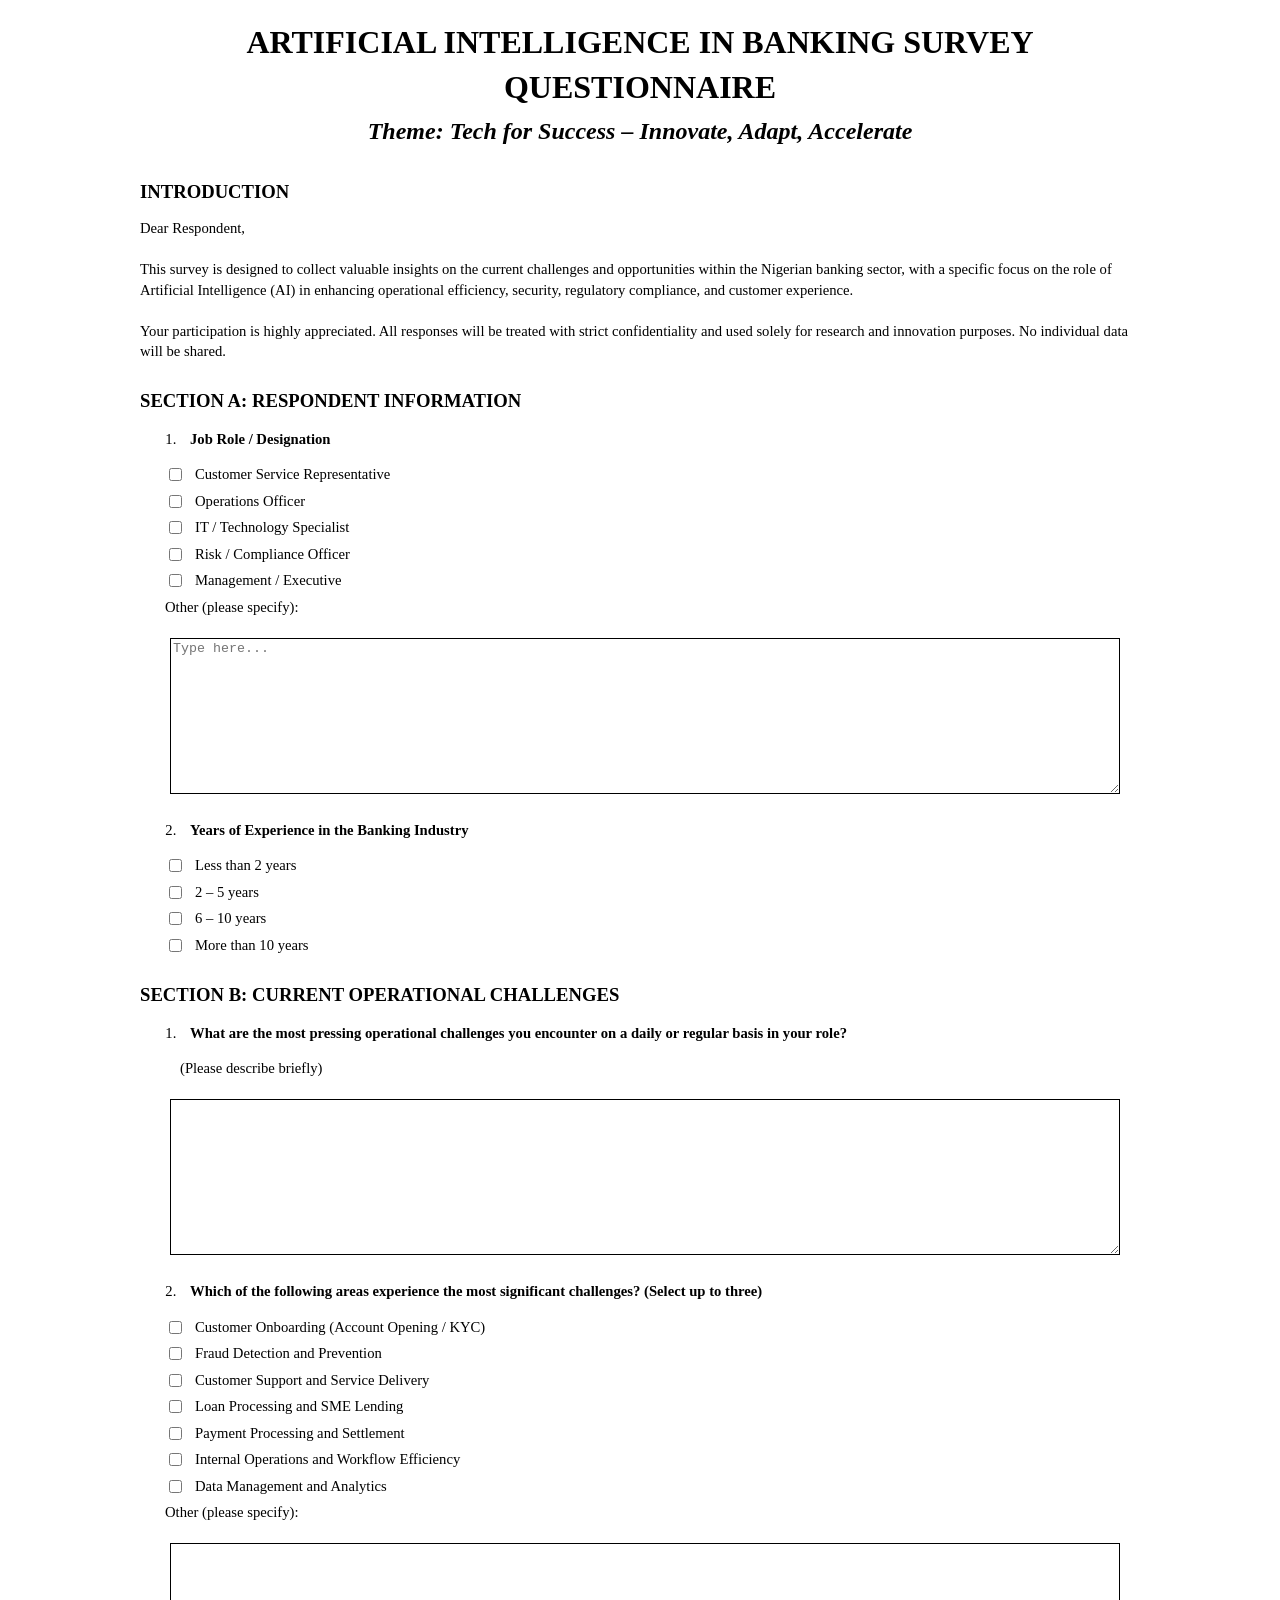
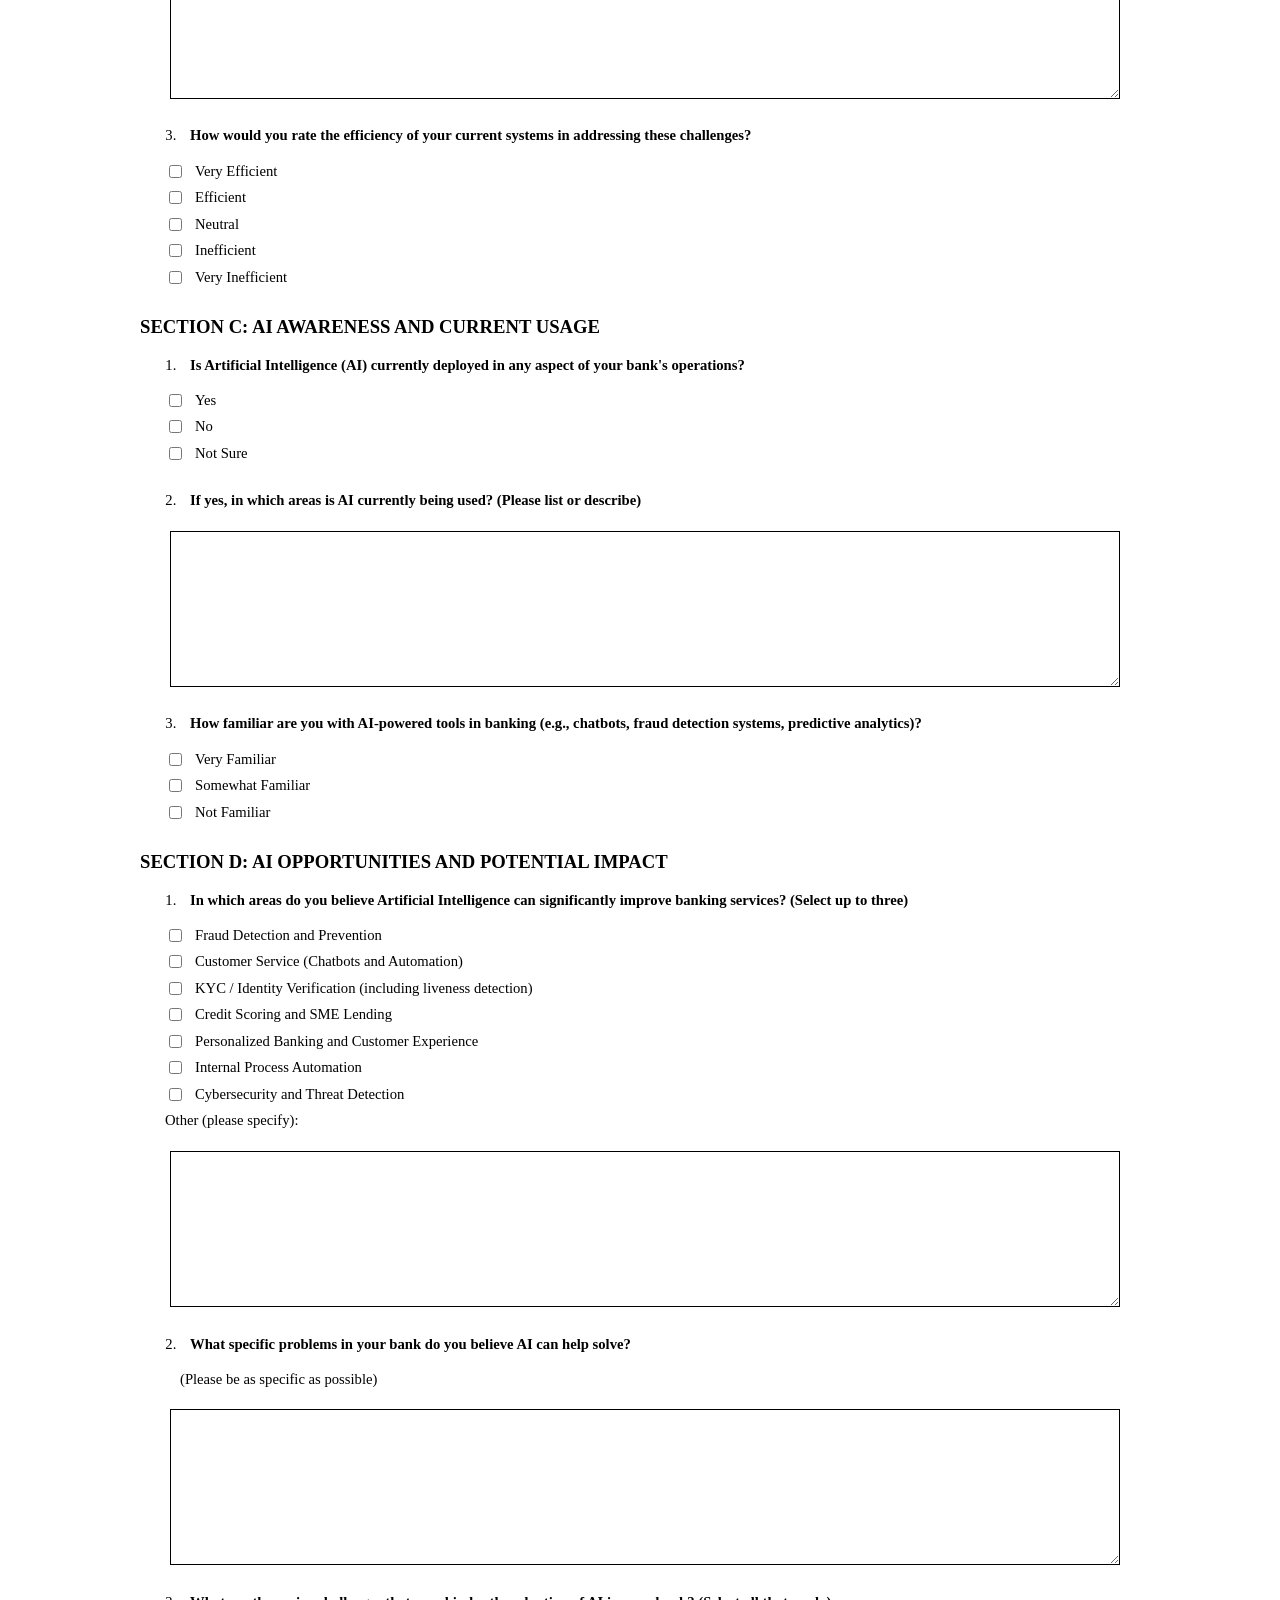
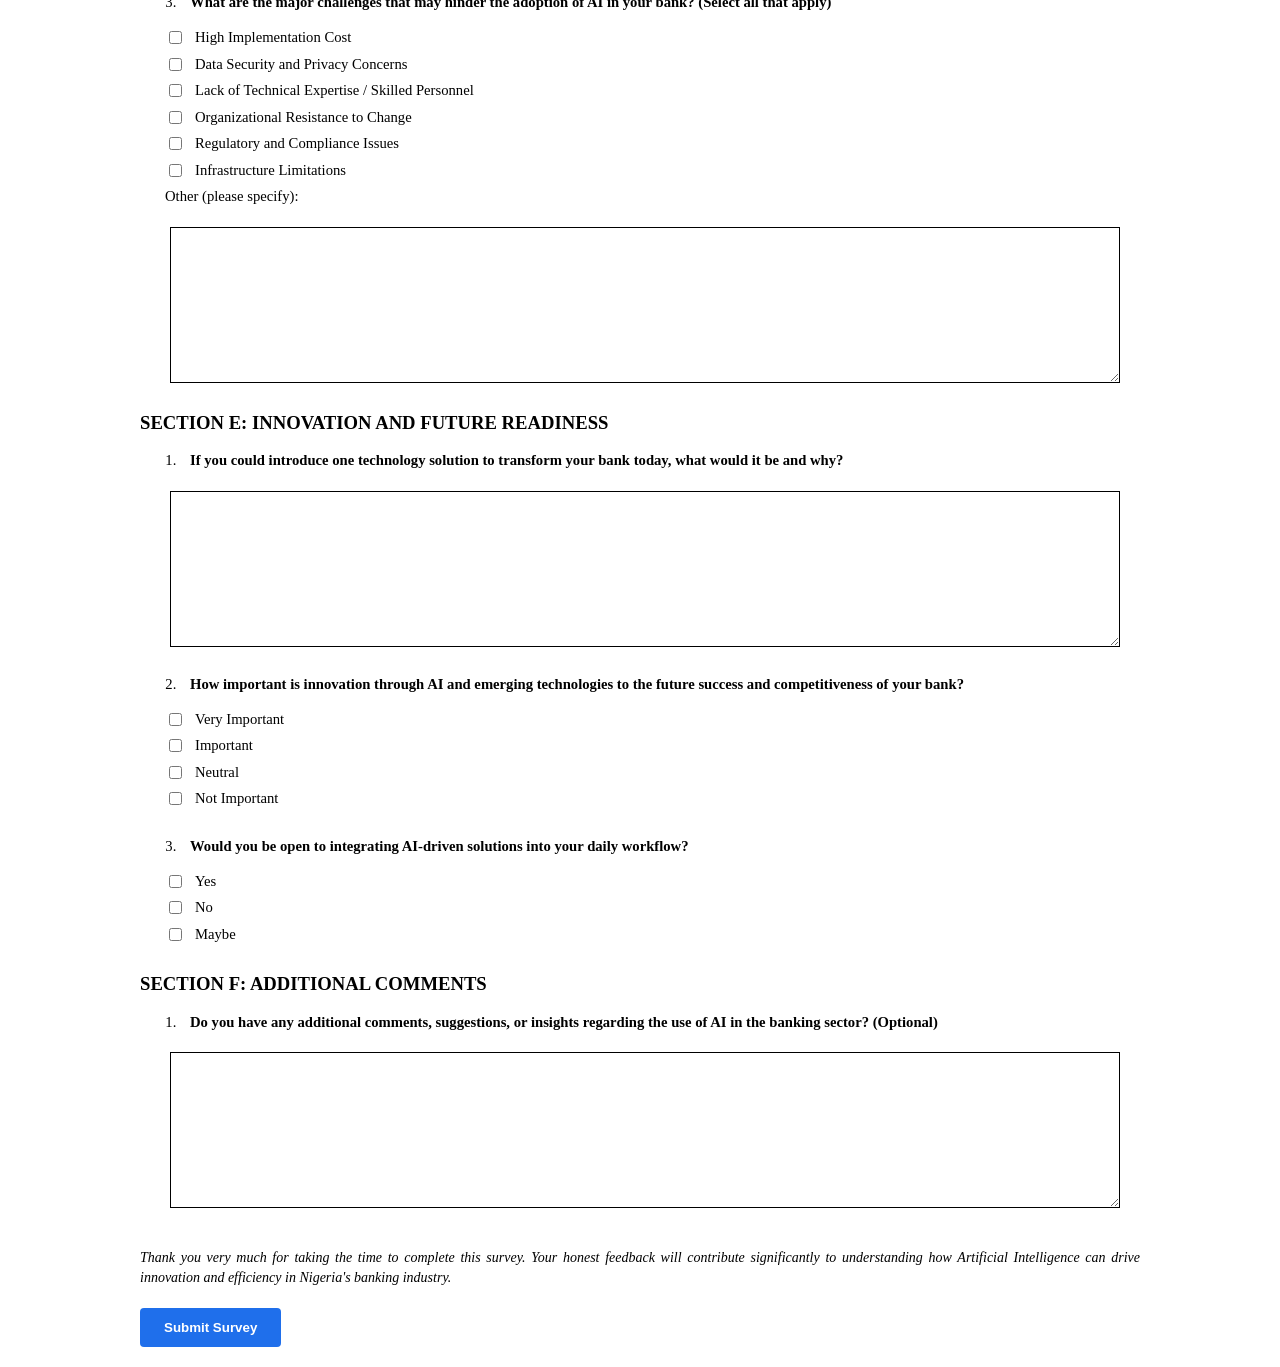
<file: index.html>
<!DOCTYPE html>
<html lang="en">
<head>
    <meta charset="UTF-8">
    <meta name="viewport" content="width=device-width, initial-scale=1.0">
    <title>AI in Banking Survey</title>
    <link rel="stylesheet" href="survey.css">
</head>
<body>
  <form name="zenith-survey" method="POST" data-netlify="true">
    <input type="hidden" name="form-name" value="zenith-survey" />

<div class="container">

    <div class="header">ARTIFICIAL INTELLIGENCE IN BANKING SURVEY QUESTIONNAIRE</div>
    <div class="theme">Theme: Tech for Success – Innovate, Adapt, Accelerate</div>

    <div class="section-title">Introduction</div>
    <div class="introduction">
        Dear Respondent,<br><br>
        This survey is designed to collect valuable insights on the current challenges and opportunities within the Nigerian banking sector, with a specific focus on the role of Artificial Intelligence (AI) in enhancing operational efficiency, security, regulatory compliance, and customer experience.<br><br>
        Your participation is highly appreciated. All responses will be treated with strict confidentiality and used solely for research and innovation purposes. No individual data will be shared.
    </div>

    <div class="section-title">SECTION A: RESPONDENT INFORMATION</div>
    
    <div class="question-group">
        <ol class="question-list">
            <li><span class="question-text">Job Role / Designation</span></li>
        </ol>
        <ul class="checkbox-list">
            <li class="checkbox-item"><input type="checkbox" name="job_role" value="Customer Service"> Customer Service Representative</li>
            <li class="checkbox-item"><input type="checkbox" name="job_role" value="Operations"> Operations Officer</li>
            <li class="checkbox-item"><input type="checkbox" name="job_role" value="IT Specialist"> IT / Technology Specialist</li>
            <li class="checkbox-item"><input type="checkbox" name="job_role" value="Risk Compliance"> Risk / Compliance Officer</li>
            <li class="checkbox-item"><input type="checkbox" name="job_role" value="Management"> Management / Executive</li>
            <li class="checkbox-item">Other (please specify):</li>
        </ul>
        <textarea name="other_job_role_details" placeholder="Type here..." cols="20px" rows="10px"></textarea>
    </div>

    <div class="question-group">
        <ol start="2" class="question-list">
            <li><span class="question-text">Years of Experience in the Banking Industry</span></li>
        </ol>
        <ul class="checkbox-list">
            <li class="checkbox-item"><input type="checkbox" name="experience_years" value="Less than 2"> Less than 2 years</li>
            <li class="checkbox-item"><input type="checkbox" name="experience_years" value="2-5 years"> 2 – 5 years</li>
            <li class="checkbox-item"><input type="checkbox" name="experience_years" value="6-10 years"> 6 – 10 years</li>
            <li class="checkbox-item"><input type="checkbox" name="experience_years" value="More than 10"> More than 10 years</li>
        </ul>
    </div>

    <div class="section-title">SECTION B: CURRENT OPERATIONAL CHALLENGES</div>

    <div class="question-group">
        <ol class="question-list">
            <li><span class="question-text">What are the most pressing operational challenges you encounter on a daily or regular basis in your role?</span></li>
        </ol>
        <div class="sub-text ">(Please describe briefly)</div>
        <textarea name="daily_operational_challenges" cols="20px" rows="10px"></textarea>
    </div>

    <div class="question-group">
        <ol start="2" class="question-list">
            <li><span class="question-text">Which of the following areas experience the most significant challenges? (Select up to three)</span></li>
        </ol>
        <ul class="checkbox-list">
            <li class="checkbox-item"><input type="checkbox" name="significant_challenge_areas" value="Customer Onboarding"> Customer Onboarding (Account Opening / KYC)</li>
            <li class="checkbox-item"><input type="checkbox" name="significant_challenge_areas" value="Fraud Detection"> Fraud Detection and Prevention</li>
            <li class="checkbox-item"><input type="checkbox" name="significant_challenge_areas" value="Customer Support"> Customer Support and Service Delivery</li>
            <li class="checkbox-item"><input type="checkbox" name="significant_challenge_areas" value="Loan Processing"> Loan Processing and SME Lending</li>
            <li class="checkbox-item"><input type="checkbox" name="significant_challenge_areas" value="Payment Processing"> Payment Processing and Settlement</li>
            <li class="checkbox-item"><input type="checkbox" name="significant_challenge_areas" value="Internal Operations"> Internal Operations and Workflow Efficiency</li>
            <li class="checkbox-item"><input type="checkbox" name="significant_challenge_areas" value="Data Management"> Data Management and Analytics</li>
            <li class="checkbox-item">Other (please specify):</li>
        </ul>
        <textarea name="other_significant_challenges" cols="20px" rows="10px"></textarea>
    </div>

    <div class="question-group">
        <ol start="3" class="question-list">
            <li><span class="question-text">How would you rate the efficiency of your current systems in addressing these challenges?</span></li>
        </ol>
        <ul class="checkbox-list">
            <li class="checkbox-item"><input type="checkbox" name="system_efficiency_rating" value="Very Efficient"> Very Efficient</li>
            <li class="checkbox-item"><input type="checkbox" name="system_efficiency_rating" value="Efficient"> Efficient</li>
            <li class="checkbox-item"><input type="checkbox" name="system_efficiency_rating" value="Neutral"> Neutral</li>
            <li class="checkbox-item"><input type="checkbox" name="system_efficiency_rating" value="Inefficient"> Inefficient</li>
            <li class="checkbox-item"><input type="checkbox" name="system_efficiency_rating" value="Very Inefficient"> Very Inefficient</li>
        </ul>
    </div>

    <div class="section-title">SECTION C: AI AWARENESS AND CURRENT USAGE</div>

    <div class="question-group">
        <ol class="question-list">
            <li><span class="question-text">Is Artificial Intelligence (AI) currently deployed in any aspect of your bank's operations?</span></li>
        </ol>
        <ul class="checkbox-list">
            <li class="checkbox-item"><input type="checkbox" name="ai_currently_deployed" value="Yes"> Yes</li>
            <li class="checkbox-item"><input type="checkbox" name="ai_currently_deployed" value="No"> No</li>
            <li class="checkbox-item"><input type="checkbox" name="ai_currently_deployed" value="Not Sure"> Not Sure</li>
        </ul>
    </div>

    <div class="question-group">
        <ol start="2" class="question-list">
            <li><span class="question-text">If yes, in which areas is AI currently being used? (Please list or describe)</span></li>
        </ol>
        <textarea name="current_ai_usage_description" cols="20px" rows="10px"></textarea>
    </div>

    <div class="question-group">
        <ol start="3" class="question-list">
            <li><span class="question-text">How familiar are you with AI-powered tools in banking (e.g., chatbots, fraud detection systems, predictive analytics)?</span></li>
        </ol>
        <ul class="checkbox-list">
            <li class="checkbox-item"><input type="checkbox" name="ai_tool_familiarity" value="Very Familiar"> Very Familiar</li>
            <li class="checkbox-item"><input type="checkbox" name="ai_tool_familiarity" value="Somewhat Familiar"> Somewhat Familiar</li>
            <li class="checkbox-item"><input type="checkbox" name="ai_tool_familiarity" value="Not Familiar"> Not Familiar</li>
        </ul>
    </div>

    <div class="section-title">SECTION D: AI OPPORTUNITIES AND POTENTIAL IMPACT</div>

    <div class="question-group">
        <ol class="question-list">
            <li><span class="question-text">In which areas do you believe Artificial Intelligence can significantly improve banking services? (Select up to three)</span></li>
        </ol>
        <ul class="checkbox-list">
            <li class="checkbox-item"><input type="checkbox" name="ai_improvement_areas" value="Fraud Detection"> Fraud Detection and Prevention</li>
            <li class="checkbox-item"><input type="checkbox" name="ai_improvement_areas" value="Customer Service"> Customer Service (Chatbots and Automation)</li>
            <li class="checkbox-item"><input type="checkbox" name="ai_improvement_areas" value="KYC Verification"> KYC / Identity Verification (including liveness detection)</li>
            <li class="checkbox-item"><input type="checkbox" name="ai_improvement_areas" value="Credit Scoring"> Credit Scoring and SME Lending</li>
            <li class="checkbox-item"><input type="checkbox" name="ai_improvement_areas" value="Personalized Banking"> Personalized Banking and Customer Experience</li>
            <li class="checkbox-item"><input type="checkbox" name="ai_improvement_areas" value="Internal Process Automation"> Internal Process Automation</li>
            <li class="checkbox-item"><input type="checkbox" name="ai_improvement_areas" value="Cybersecurity"> Cybersecurity and Threat Detection</li>
            <li class="checkbox-item">Other (please specify):</li>
        </ul>
        <textarea name="other_ai_improvement_areas" cols="20px" rows="10px"></textarea>
    </div>

    <div class="question-group">
        <ol start="2" class="question-list">
            <li><span class="question-text">What specific problems in your bank do you believe AI can help solve?</span></li>
        </ol>
        <span class="sub-text">(Please be as specific as possible)</span>
        <textarea name="problems_ai_can_solve_detailed" cols="20px" rows="10px"></textarea>
    </div>

    <div class="question-group">
        <ol start="3" class="question-list">
            <li><span class="question-text">What are the major challenges that may hinder the adoption of AI in your bank? (Select all that apply)</span></li>
        </ol>
        <ul class="checkbox-list">
            <li class="checkbox-item"><input type="checkbox" name="ai_adoption_challenges" value="High Cost"> High Implementation Cost</li>
            <li class="checkbox-item"><input type="checkbox" name="ai_adoption_challenges" value="Data Security"> Data Security and Privacy Concerns</li>
            <li class="checkbox-item"><input type="checkbox" name="ai_adoption_challenges" value="Lack of Expertise"> Lack of Technical Expertise / Skilled Personnel</li>
            <li class="checkbox-item"><input type="checkbox" name="ai_adoption_challenges" value="Organizational Resistance"> Organizational Resistance to Change</li>
            <li class="checkbox-item"><input type="checkbox" name="ai_adoption_challenges" value="Regulatory Issues"> Regulatory and Compliance Issues</li>
            <li class="checkbox-item"><input type="checkbox" name="ai_adoption_challenges" value="Infrastructure Limitations"> Infrastructure Limitations</li>
            <li class="checkbox-item"> Other (please specify):</li>
        </ul>
        <textarea name="other_adoption_challenges_details" cols="20px" rows="10px"></textarea>
    </div>

    <div class="section-title">SECTION E: INNOVATION AND FUTURE READINESS</div>

    <div class="question-group">
        <ol start="1" class="question-list">
            <li><span class="question-text">If you could introduce one technology solution to transform your bank today, what would it be and why?</span></li>
        </ol>
        <textarea name="transformative_tech_solution" cols="20px" rows="10px"></textarea>
    </div>

    <div class="question-group">
        <ol start="2" class="question-list">
            <li><span class="question-text">How important is innovation through AI and emerging technologies to the future success and competitiveness of your bank?</span></li>
        </ol>
        <ul class="checkbox-list">
            <li class="checkbox-item"><input type="checkbox" name="innovation_importance" value="Very Important"> Very Important</li>
            <li class="checkbox-item"><input type="checkbox" name="innovation_importance" value="Important"> Important</li>
            <li class="checkbox-item"><input type="checkbox" name="innovation_importance" value="Neutral"> Neutral</li>
            <li class="checkbox-item"><input type="checkbox" name="innovation_importance" value="Not Important"> Not Important</li>
        </ul>
    </div>

    <div class="question-group">
        <ol start="3" class="question-list">
            <li><span class="question-text">Would you be open to integrating AI-driven solutions into your daily workflow?</span></li>
        </ol>
        <ul class="checkbox-list">
            <li class="checkbox-item"><input type="checkbox" name="open_to_ai_integration" value="Yes"> Yes</li>
            <li class="checkbox-item"><input type="checkbox" name="open_to_ai_integration" value="No"> No</li>
            <li class="checkbox-item"><input type="checkbox" name="open_to_ai_integration" value="Maybe"> Maybe</li>
        </ul>
    </div>

    <div class="section-title">SECTION F: ADDITIONAL COMMENTS</div>
    <div class="question-group">
        <ol start="1">
            <li><span class="question-text">Do you have any additional comments, suggestions, or insights regarding the use of AI in the banking sector? (Optional)</span></li>
        </ol>
        <textarea name="final_additional_comments" cols="20px" rows="10px"></textarea>
    </div>

    <div class="footer-note">
        Thank you very much for taking the time to complete this survey. Your honest feedback will contribute significantly to understanding how Artificial Intelligence can drive innovation and efficiency in Nigeria's banking industry.
    </div>
    <button type="submit" class="custom-button">Submit Survey</button>
</div>
</form>
</body>
</html>
</file>
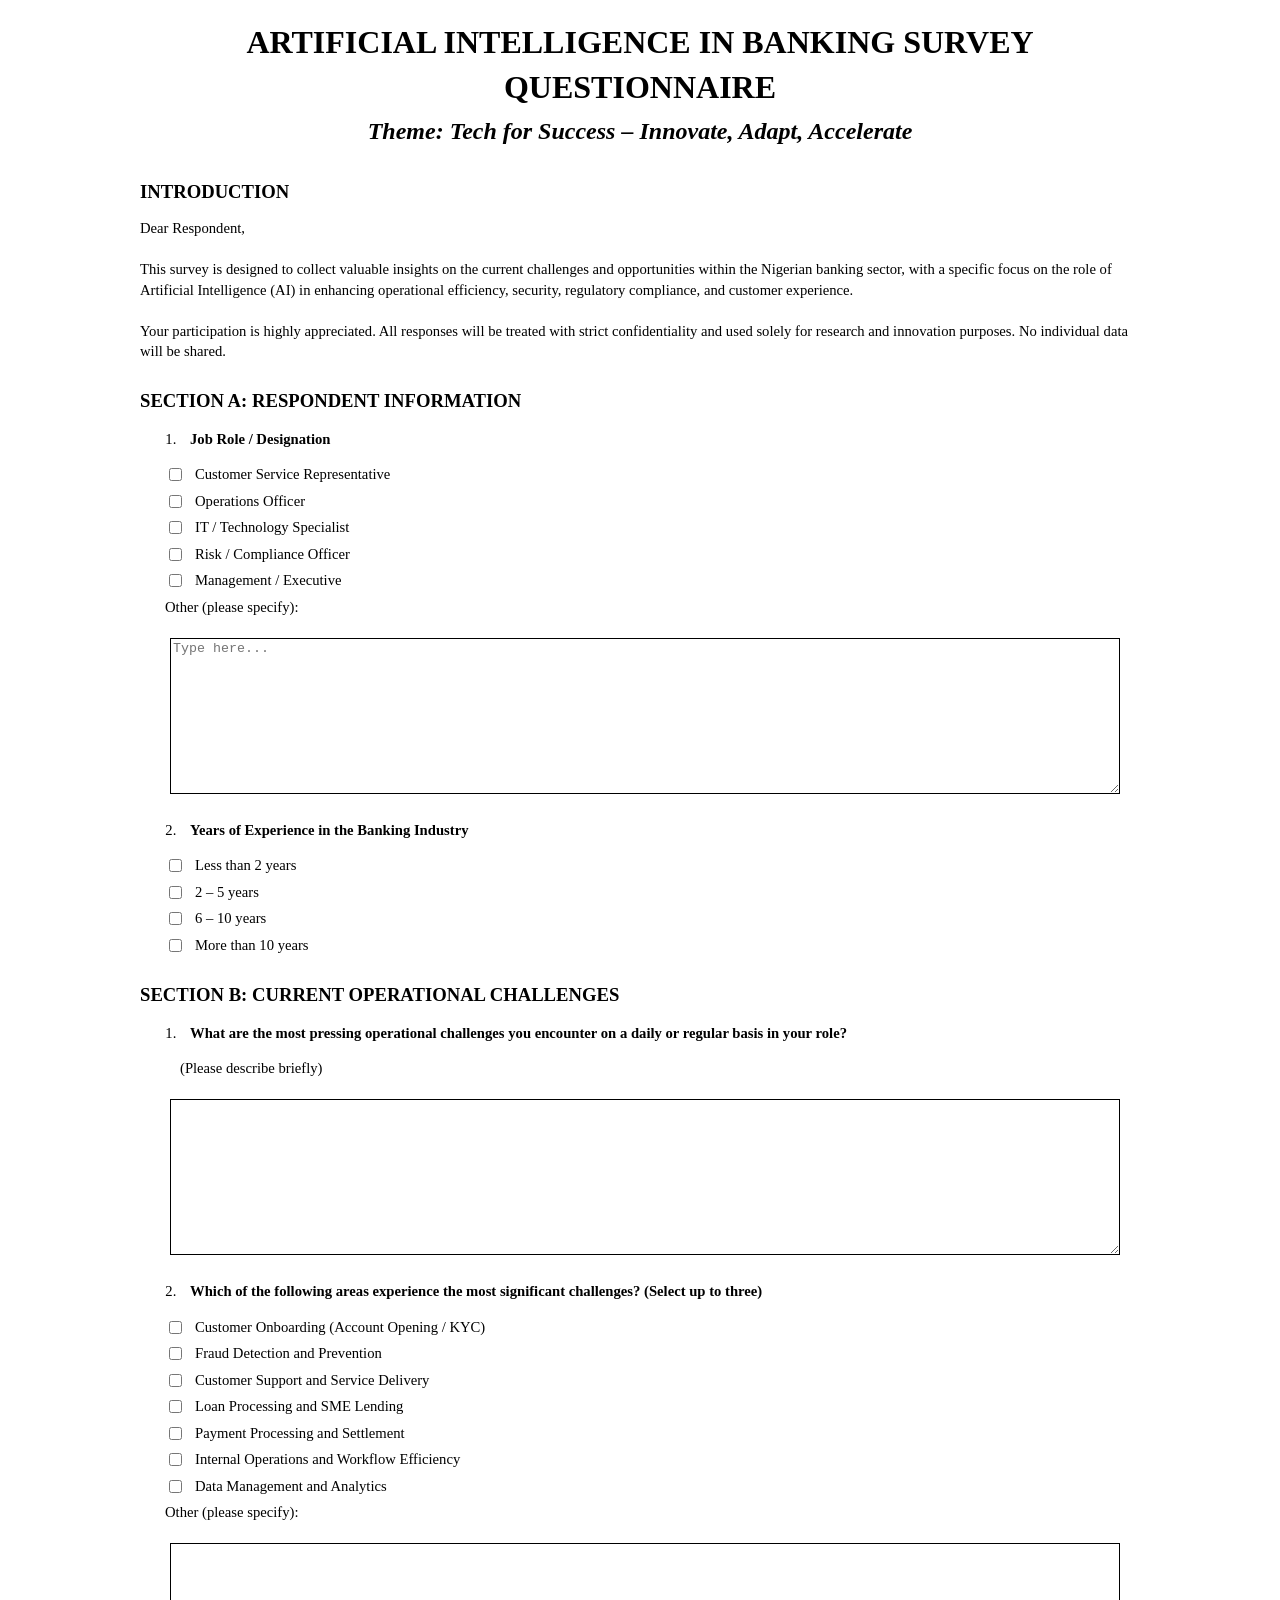
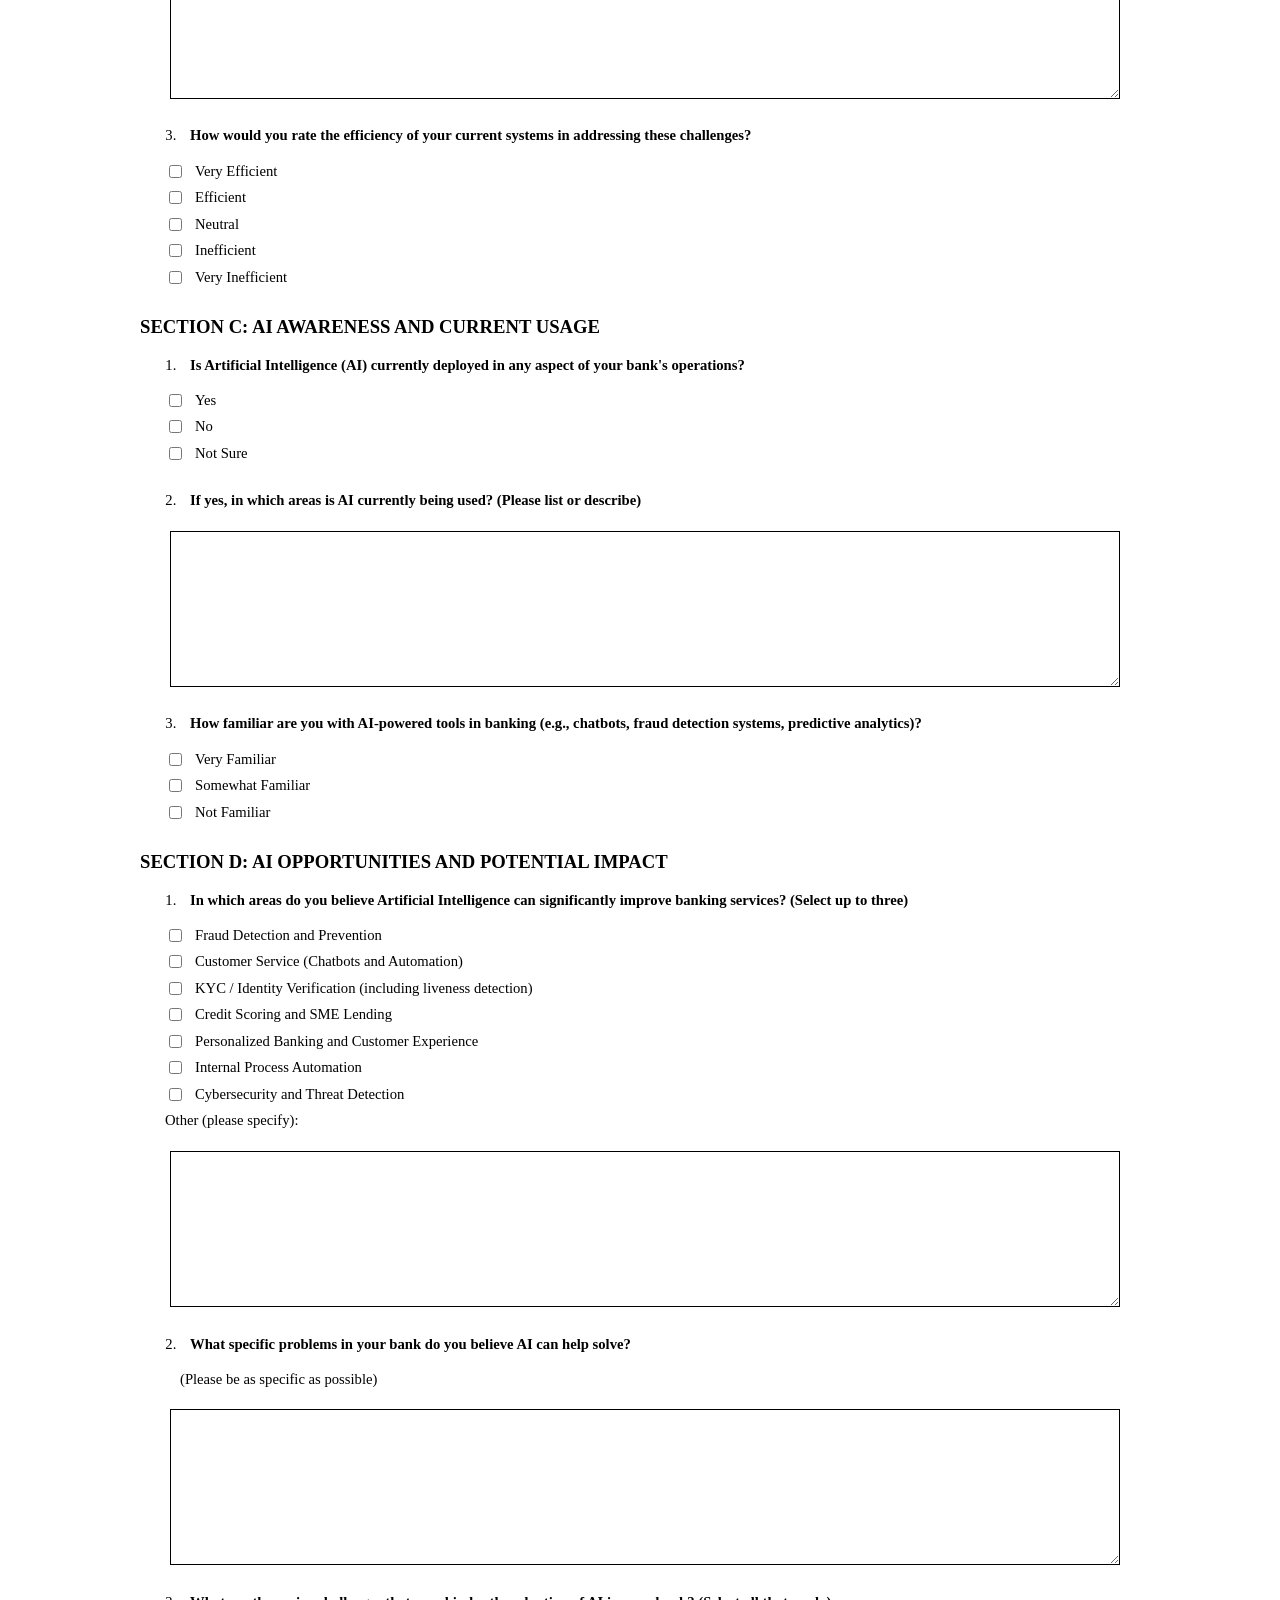
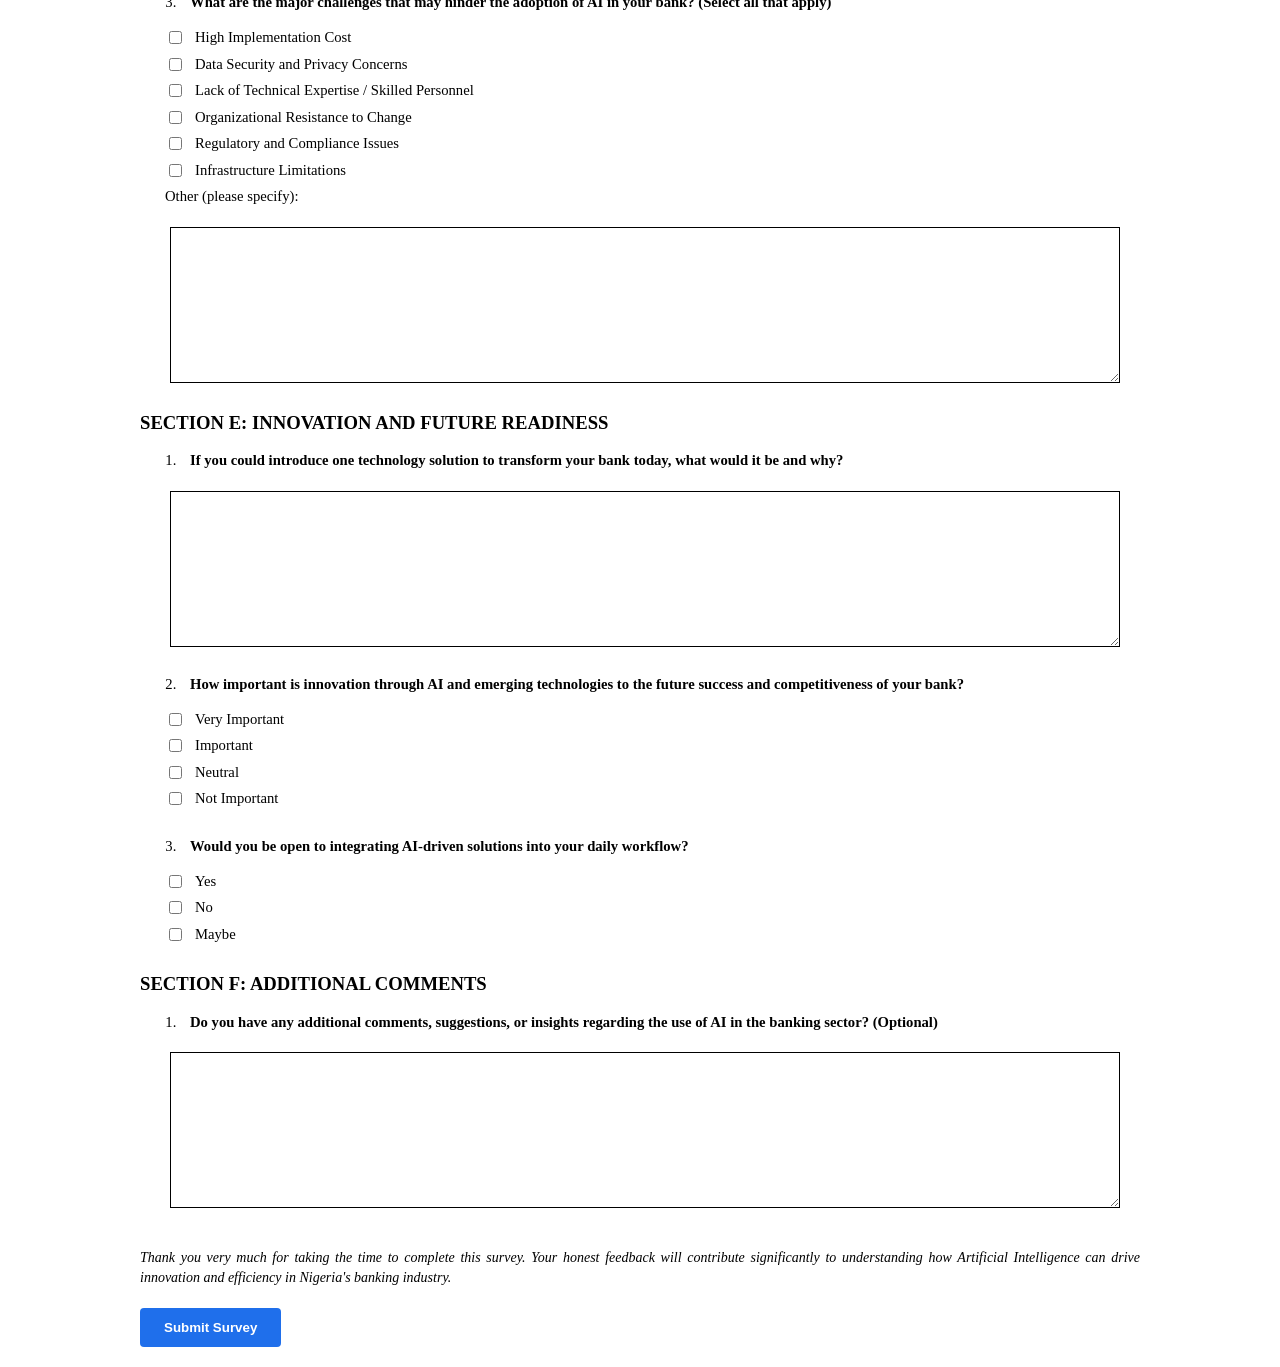
<file: survey.html>
<!DOCTYPE html>
<html lang="en">
<head>
    <meta charset="UTF-8">
    <title>AI in Banking Survey</title>
    <link rel="stylesheet" href="survey.css">
</head>
<body>
  <form data-netlify="true">
<div class="container">

    <div class="header">ARTIFICIAL INTELLIGENCE IN BANKING SURVEY QUESTIONNAIRE</div>
    <div class="theme">Theme: Tech for Success – Innovate, Adapt, Accelerate</div>

    <div class="section-title">Introduction</div>
    <div class="introduction">
        Dear Respondent,<br><br>
        This survey is designed to collect valuable insights on the current challenges and opportunities within the Nigerian banking sector, with a specific focus on the role of Artificial Intelligence (AI) in enhancing operational efficiency, security, regulatory compliance, and customer experience.<br><br>
        Your participation is highly appreciated. All responses will be treated with strict confidentiality and used solely for research and innovation purposes. No individual data will be shared.
    </div>

    <div class="section-title">SECTION A: RESPONDENT INFORMATION</div>
    
    <div class="question-group">
        <ol class="question-list">
            <li><span class="question-text">Job Role / Designation</span></li>
        </ol>
        <ul class="checkbox-list">
            <li class="checkbox-item"><input type="checkbox"> Customer Service Representative</li>
            <li class="checkbox-item"><input type="checkbox"> Operations Officer</li>
            <li class="checkbox-item"><input type="checkbox"> IT / Technology Specialist</li>
            <li class="checkbox-item"><input type="checkbox"> Risk / Compliance Officer</li>
            <li class="checkbox-item"><input type="checkbox"> Management / Executive</li>
            <li class="checkbox-item">Other (please specify):</li>
        </ul>
        <textarea name="other_job_role" placeholder="Type here..." cols="20px" rows="10px"></textarea>
    </div>

    <div class="question-group">
        <ol start="2" class="question-list">
            <li><span class="question-text">Years of Experience in the Banking Industry</span></li>
        </ol>
        <ul class="checkbox-list">
            <li class="checkbox-item"><input type="checkbox"> Less than 2 years</li>
            <li class="checkbox-item"><input type="checkbox"> 2 – 5 years</li>
            <li class="checkbox-item"><input type="checkbox"> 6 – 10 years</li>
            <li class="checkbox-item"><input type="checkbox"> More than 10 years</li>
        </ul>
    </div>

    <div class="section-title">SECTION B: CURRENT OPERATIONAL CHALLENGES</div>

    <div class="question-group">
        <ol class="question-list">
            <li><span class="question-text">What are the most pressing operational challenges you encounter on a daily or regular basis in your role?</span></li>
        </ol>
        <div class="sub-text ">(Please describe briefly)</div>
        <textarea name="operational_challenges" cols="20px" rows="10px"></textarea>
    </div>

    <div class="question-group">
        <ol start="2" class="question-list">
            <li><span class="question-text">Which of the following areas experience the most significant challenges? (Select up to three)</span></li>
        </ol>
        <ul class="checkbox-list">
            <li class="checkbox-item"><input type="checkbox"> Customer Onboarding (Account Opening / KYC)</li>
            <li class="checkbox-item"><input type="checkbox"> Fraud Detection and Prevention</li>
            <li class="checkbox-item"><input type="checkbox"> Customer Support and Service Delivery</li>
            <li class="checkbox-item"><input type="checkbox"> Loan Processing and SME Lending</li>
            <li class="checkbox-item"><input type="checkbox"> Payment Processing and Settlement</li>
            <li class="checkbox-item"><input type="checkbox"> Internal Operations and Workflow Efficiency</li>
            <li class="checkbox-item"><input type="checkbox"> Data Management and Analytics</li>
            <li class="checkbox-item">Other (please specify):</li>
        </ul>
        <textarea name="other_challenges" cols="20px" rows="10px"></textarea>
    </div>

    <div class="question-group">
        <ol start="3" class="question-list">
            <li><span class="question-text">How would you rate the efficiency of your current systems in addressing these challenges?</span></li>
        </ol>
        <ul class="checkbox-list">
            <li class="checkbox-item"><input type="checkbox"> Very Efficient</li>
            <li class="checkbox-item"><input type="checkbox"> Efficient</li>
            <li class="checkbox-item"><input type="checkbox"> Neutral</li>
            <li class="checkbox-item"><input type="checkbox"> Inefficient</li>
            <li class="checkbox-item"><input type="checkbox"> Very Inefficient</li>
        </ul>
    </div>

    <div class="section-title">SECTION C: AI AWARENESS AND CURRENT USAGE</div>

    <div class="question-group">
        <ol class="question-list">
            <li><span class="question-text">Is Artificial Intelligence (AI) currently deployed in any aspect of your bank's operations?</span></li>
        </ol>
        <ul class="checkbox-list">
            <li class="checkbox-item"><input type="checkbox"> Yes</li>
            <li class="checkbox-item"><input type="checkbox"> No</li>
            <li class="checkbox-item"><input type="checkbox"> Not Sure</li>
        </ul>
    </div>

    <div class="question-group">
        <ol start="2" class="question-list">
            <li><span class="question-text">If yes, in which areas is AI currently being used? (Please list or describe)</span></li>
        </ol>
        <textarea name="ai_usage_areas" cols="20px" rows="10px"></textarea>
    </div>

    <div class="question-group">
        <ol start="3" class="question-list">
            <li><span class="question-text">How familiar are you with AI-powered tools in banking (e.g., chatbots, fraud detection systems, predictive analytics)?</span></li>
        </ol>
        <ul class="checkbox-list">
            <li class="checkbox-item"><input type="checkbox"> Very Familiar</li>
            <li class="checkbox-item"><input type="checkbox"> Somewhat Familiar</li>
            <li class="checkbox-item"><input type="checkbox"> Not Familiar</li>
        </ul>
    </div>

    <div class="section-title">SECTION D: AI OPPORTUNITIES AND POTENTIAL IMPACT</div>

    <div class="question-group">
        <ol class="question-list">
            <li><span class="question-text">In which areas do you believe Artificial Intelligence can significantly improve banking services? (Select up to three)</span></li>
        </ol>
        <ul class="checkbox-list">
            <li class="checkbox-item"><input type="checkbox"> Fraud Detection and Prevention</li>
            <li class="checkbox-item"><input type="checkbox"> Customer Service (Chatbots and Automation)</li>
            <li class="checkbox-item"><input type="checkbox"> KYC / Identity Verification (including liveness detection)</li>
            <li class="checkbox-item"><input type="checkbox"> Credit Scoring and SME Lending</li>
            <li class="checkbox-item"><input type="checkbox"> Personalized Banking and Customer Experience</li>
            <li class="checkbox-item"><input type="checkbox"> Internal Process Automation</li>
            <li class="checkbox-item"><input type="checkbox"> Cybersecurity and Threat Detection</li>
            <li class="checkbox-item">Other (please specify):</li>
        </ul>
        <textarea name="other_opportunities" cols="20px" rows="10px"></textarea>
    </div>

    <div class="question-group">
        <ol start="2" class="question-list">
            <li><span class="question-text">What specific problems in your bank do you believe AI can help solve?</span></li>
        </ol>
        <span class="sub-text">(Please be as specific as possible)</span>
        <textarea name="problems_ai_can_solve" cols="20px" rows="10px"></textarea>
    </div>

    <div class="question-group">
        <ol start="3" class="question-list">
            <li><span class="question-text">What are the major challenges that may hinder the adoption of AI in your bank? (Select all that apply)</span></li>
        </ol>
        <ul class="checkbox-list">
            <li class="checkbox-item"><input type="checkbox"> High Implementation Cost</li>
            <li class="checkbox-item"><input type="checkbox"> Data Security and Privacy Concerns</li>
            <li class="checkbox-item"><input type="checkbox"> Lack of Technical Expertise / Skilled Personnel</li>
            <li class="checkbox-item"><input type="checkbox"> Organizational Resistance to Change</li>
            <li class="checkbox-item"><input type="checkbox"> Regulatory and Compliance Issues</li>
            <li class="checkbox-item"><input type="checkbox"> Infrastructure Limitations</li>
            <li class="checkbox-item"> Other (please specify):</li>
        </ul>
        <textarea name="other_challenges_adoption" cols="20px" rows="10px"></textarea>
    </div>

    <div class="section-title">SECTION E: INNOVATION AND FUTURE READINESS</div>

    <div class="question-group">
        <ol start="1" class="question-list">
            <li><span class="question-text">If you could introduce one technology solution to transform your bank today, what would it be and why?</span></li>
        </ol>
        <textarea name="tech_solution" cols="20px" rows="10px"></textarea>
    </div>

    <div class="question-group">
        <ol start="2" class="question-list">
            <li><span class="question-text">How important is innovation through AI and emerging technologies to the future success and competitiveness of your bank?</span></li>
        </ol>
        <ul class="checkbox-list">
            <li class="checkbox-item"><input type="checkbox"> Very Important</li>
            <li class="checkbox-item"><input type="checkbox"> Important</li>
            <li class="checkbox-item"><input type="checkbox"> Neutral</li>
            <li class="checkbox-item"><input type="checkbox"> Not Important</li>
        </ul>
    </div>

    <div class="question-group">
        <ol start="3" class="question-list">
            <li><span class="question-text">Would you be open to integrating AI-driven solutions into your daily workflow?</span></li>
        </ol>
        <ul class="checkbox-list">
            <li class="checkbox-item"><input type="checkbox"> Yes</li>
            <li class="checkbox-item"><input type="checkbox"> No</li>
            <li class="checkbox-item"><input type="checkbox"> Maybe</li>
        </ul>
    </div>

    <div class="section-title">SECTION F: ADDITIONAL COMMENTS</div>
    <div class="question-group">
        <ol start="1">
            <li><span class="question-text">Do you have any additional comments, suggestions, or insights regarding the use of AI in the banking sector? (Optional)</span></li>
        </ol>
        <textarea name="additional_comments" cols="20px" rows="10px"></textarea>
    </div>

    <div class="footer-note">
        Thank you very much for taking the time to complete this survey. Your honest feedback will contribute significantly to understanding how Artificial Intelligence can drive innovation and efficiency in Nigeria's banking industry.
    </div>
    <button type="submit" class="custom-button">Submit Survey</button>
</div>
</form>
</body>
</html>
</file>
<file: survey.css>
@page {
    size: A4;
    margin: 25.4mm;
}

body {
    font-family: 'Times New Roman', Times, serif;
    font-size: 11pt;
    line-height: 1.4;
    color: #000;
    margin: 0;
    padding: 0;
    background-color: #fff;
}

.container {
    max-width: 1000px;
    margin: 20px auto;
    padding: 0 10px;
}

.header {
    text-align: center;
    font-weight: bolder;
    font-size: 24pt;
    margin-bottom: 4pt;
    text-transform: uppercase;
}

.theme {
    text-align: center;
    font-weight: bold;
    font-style: italic;
    font-size: 18pt;
    margin-bottom: 30px;
}

.section-title {
    font-weight: bold;
    font-size: 14pt;
    text-transform: uppercase;
    margin-top: 20pt;
    margin-bottom: 10pt;
    
}

.sub-text{
    padding-left: 40px;
}



.question-group {
    margin-bottom: 20pt;
    
}

.question-text {
    font-weight: bold;
    margin-left: 10px
}

.checkbox-list {
    list-style-type: none;
    padding-left: 0;
    margin-left: 25px; 
    margin-top: 8px;
}

.checkbox-item {
    display: flex;
    align-items: flex-start;
    gap: 10px;
    margin-bottom: 6px;
}

.checkbox-item input[type="checkbox"] {
    margin-top: 4px;
}


textarea {
    display: block;           
    margin-left: 30px;        
    width: calc(100% - 50px); 
    box-sizing: border-box;   
    margin-top: 20px;       
    border: 1px solid #000;
}


.checkbox-list textarea {
    margin-left: 30px;        
    width: calc(100% - 30px);
}

.checkbox-list textarea {
    margin-top: 15px;
    width: 95%; 
}

.footer-note {
    margin-top: 30pt;
    font-size: 10.5pt;
    text-align: justify;
    font-style: italic;
}

.custom-button {
    background-color: #1f6feb;
    color: white;
    padding: 12px 24px;
    border: none;
    border-radius: 4px;
    font-weight: bold;
    cursor: pointer;
    margin-top: 20px;
}

.form-container {
    display: flex;
    justify-content: center;
    margin-top: 20px;
}

.google-form {
    width: 100%;
    max-width: 800px;
    height: 1000px;
    border: none;
}

@media screen and (max-width: 600px) {
    body {
        font-size: 10pt;
    }

    .container {
        padding: 15px;
        max-width: 100% !important; 
    }

    .header {
        font-size: 16pt;
        line-height: 1.2;
    }

    .theme {
        font-size: 12pt;
    }

    .section-title {
        font-size: 12pt;
    }


    textarea {
        margin-left: 0;
        width: 100%;
        height: 100px;
    }

    .checkbox-list {
        margin-left: 5px;
    }

    .custom-button {
        width: 100%;
        padding: 15px;
        font-size: 13pt;
    }
}


@media screen and (max-width: 600px) {
    body {
        font-size: 10.5pt;
    }

    .container {
        padding: 10px;
        width: 100%;
        box-sizing: border-box;
    }

    .header {
        font-size: 18pt;
        line-height: 1.2;
    }

    textarea {
        display: block;           
        margin-left: 30px;
        width: calc(100% - 50px); 
        box-sizing: border-box;   
        margin-top: 20px;       
        border: 1px solid #000;
        height: 120px;
    }

    .checkbox-list textarea {
        margin-left: 30px ;        
        width: calc(100% - 30px) ;
        margin-top: 15px;
    }

    .checkbox-list {
        margin-left: 15px;
    }

    .checkbox-item {
        margin-bottom: 10px;
    }

    .custom-button {
        width: 100%;
        padding: 14px;
        margin-top: 25px;
    }
}
</file>
